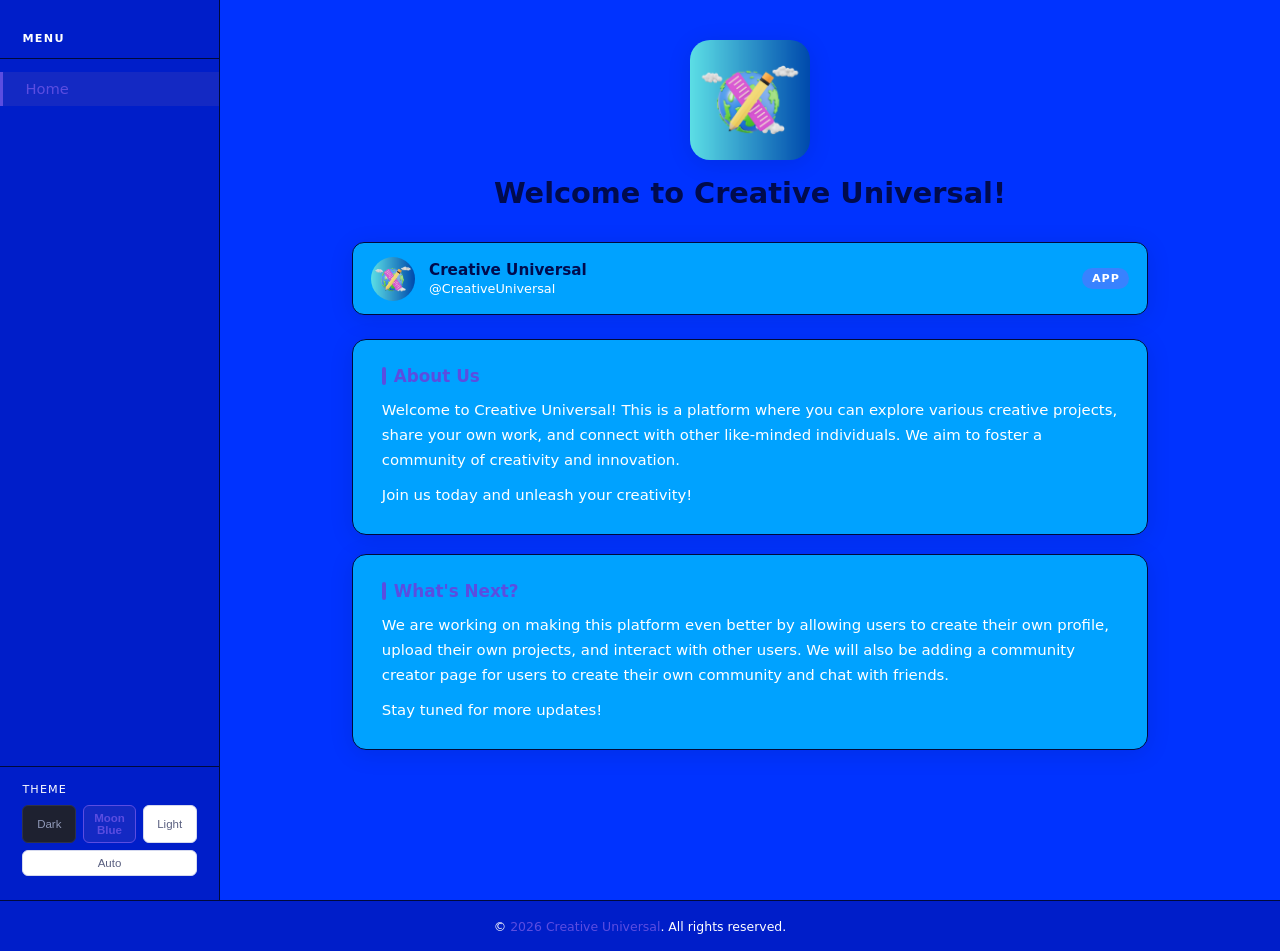
<file: index.html>
<!DOCTYPE html>
<html lang="en" data-theme="dark">
<head>
  <meta charset="UTF-8">
  <meta name="viewport" content="width=device-width, initial-scale=1.0">
  <title>Creative Universal</title>
  <style>
    /* ============================================================
       CSS CUSTOM PROPERTIES — THEMES
    ============================================================ */
    :root,
    [data-theme="dark"] {
      --bg-primary:    #0f1117;
      --bg-secondary:  #1a1d27;
      --bg-card:       #1e2130;
      --border:        #2e3248;
      --text-primary:  #e8eaf6;
      --text-secondary:#9099b7;
      --accent:        #7c6af7;
      --accent-glow:   rgba(124, 106, 247, 0.18);
      --badge-bg:      #2a2560;
      --badge-text:    #a89cff;
      --sidebar-bg:    #13151f;
      --sidebar-link:  #9099b7;
      --sidebar-active:#7c6af7;
      --splash-bg:     #0f1117;
      --splash-text:   #e8eaf6;
      --shadow:        0 4px 24px rgba(0,0,0,0.4);
    }

    [data-theme="light"] {
      --bg-primary:    #f0f2fa;
      --bg-secondary:  #ffffff;
      --bg-card:       #ffffff;
      --border:        #d5d9ee;
      --text-primary:  #1a1d2e;
      --text-secondary:#5a6080;
      --accent:        #5b4de0;
      --accent-glow:   rgba(91, 77, 224, 0.10);
      --badge-bg:      #ede9ff;
      --badge-text:    #5b4de0;
      --sidebar-bg:    #e8eaf6;
      --sidebar-link:  #5a6080;
      --sidebar-active:#5b4de0;
      --splash-bg:     #f0f2fa;
      --splash-text:   #1a1d2e;
      --shadow:        0 4px 24px rgba(0,0,0,0.10);
    }

    [data-theme="moonblue"] {
      --bg-primary:    #0033ff;
      --bg-secondary:  #1300c0;
      --bg-card:       #00a2ff;
      --border:        #000a3b;
      --text-primary:  #000b4d;
      --text-secondary:#ffffff;
      --accent:        #5b4de0;
      --accent-glow:   rgba(82, 72, 172, 0.247);
      --badge-bg:      #7b5dff75;
      --badge-text:    #ffffff;
      --sidebar-bg:    #001ec9;
      --sidebar-link:  #ffffff;
      --sidebar-active:#5b4de0;
      --splash-bg:     #00197e;
      --splash-text:   #ffffff;
      --shadow:        0 4px 24px rgba(0,0,0,0.10);
    }

    [data-theme="system"] {
      /* Inherits dark as base; media query overrides to light */
    }

    @media (prefers-color-scheme: light) {
      [data-theme="system"] {
        --bg-primary:    #f0f2fa;
        --bg-secondary:  #ffffff;
        --bg-card:       #ffffff;
        --border:        #d5d9ee;
        --text-primary:  #1a1d2e;
        --text-secondary:#5a6080;
        --accent:        #5b4de0;
        --accent-glow:   rgba(91, 77, 224, 0.10);
        --badge-bg:      #ede9ff;
        --badge-text:    #5b4de0;
        --sidebar-bg:    #e8eaf6;
        --sidebar-link:  #5a6080;
        --sidebar-active:#5b4de0;
        --splash-bg:     #f0f2fa;
        --splash-text:   #1a1d2e;
        --shadow:        0 4px 24px rgba(0,0,0,0.10);
      }
    }

    /* ============================================================
       RESET & BASE
    ============================================================ */
    *, *::before, *::after { box-sizing: border-box; margin: 0; padding: 0; }

    body {
      font-family: 'Segoe UI', system-ui, sans-serif;
      background: var(--bg-primary);
      color: var(--text-primary);
      min-height: 100vh;
      transition: background 0.3s, color 0.3s;
    }

    /* ============================================================
       SPLASH SCREEN
    ============================================================ */
    #splash {
      position: fixed;
      inset: 0;
      background: var(--splash-bg);
      display: flex;
      flex-direction: column;
      align-items: center;
      justify-content: center;
      gap: 1.2rem;
      z-index: 9999;
      transition: opacity 0.5s ease;
    }

    #splash img.logo {
      width: 90px;
      height: 90px;
      border-radius: 50%;
      animation: pulse 1.5s ease-in-out infinite;
    }

    #splash h2 {
      color: var(--splash-text);
      font-size: 1rem;
      font-weight: 400;
      letter-spacing: 0.08em;
      opacity: 0.7;
    }

    @keyframes pulse {
      0%, 100% { transform: scale(1);   opacity: 1;   }
      50%       { transform: scale(1.07); opacity: 0.8; }
    }

    /* ============================================================
       LAYOUT — sidebar + main
    ============================================================ */
    .page {
      display: flex;
      min-height: 100vh;
    }

    /* ---- SIDEBAR ---- */
    nav.sidebar {
      width: 220px;
      min-height: 100vh;
      background: var(--sidebar-bg);
      border-right: 1px solid var(--border);
      display: flex;
      flex-direction: column;
      padding: 2rem 0 1.5rem;
      position: sticky;
      top: 0;
      height: 100vh;
      overflow-y: auto;
      flex-shrink: 0;
      transition: background 0.3s, border-color 0.3s;
    }

    nav.sidebar h3 {
      font-size: 0.7rem;
      font-weight: 600;
      letter-spacing: 0.12em;
      text-transform: uppercase;
      color: var(--text-secondary);
      padding: 0 1.4rem 0.8rem;
      border-bottom: 1px solid var(--border);
      margin-bottom: 0.8rem;
    }

    nav.sidebar a {
      display: block;
      padding: 0.55rem 1.4rem;
      color: var(--sidebar-link);
      text-decoration: none;
      font-size: 0.92rem;
      border-left: 3px solid transparent;
      transition: color 0.2s, border-color 0.2s, background 0.2s;
    }

    nav.sidebar a:hover,
    nav.sidebar a.active {
      color: var(--sidebar-active);
      border-left-color: var(--accent);
      background: var(--accent-glow);
    }

    /* Theme switcher inside sidebar */
    .theme-switcher {
      margin-top: auto;
      padding: 1rem 1.4rem 0;
      border-top: 1px solid var(--border);
    }

    .theme-switcher p {
      font-size: 0.7rem;
      text-transform: uppercase;
      letter-spacing: 0.1em;
      color: var(--text-secondary);
      margin-bottom: 0.6rem;
    }

    .theme-buttons {
      display: flex;
      gap: 0.4rem;
      flex-wrap: wrap;
    }

    .theme-btn {
      flex: 1;
      min-width: 48px;
      padding: 0.38rem 0.3rem;
      border: 1px solid var(--border);
      border-radius: 6px;
      background: var(--bg-card);
      color: var(--text-secondary);
      font-size: 0.72rem;
      cursor: pointer;
      transition: all 0.2s;
      text-align: center;
    }

    .theme-btn:hover {
      border-color: var(--accent);
      color: var(--accent);
    }

    .theme-btn.active {
      background: var(--accent-glow);
      border-color: var(--accent);
      color: var(--accent);
      font-weight: 600;
    }

    /* ---- MAIN CONTENT ---- */
    main.content {
      flex: 1;
      padding: 2.5rem 2rem;
      max-width: 860px;
      margin: 0 auto;
    }

    /* ============================================================
       HEADER AREA (logo + title)
    ============================================================ */
    header.page-header {
      display: flex;
      flex-direction: column;
      align-items: center;
      gap: 1rem;
      margin-bottom: 2rem;
    }

    header.page-header img.cu-logo {
      width: 120px;
      height: 120px;
      border-radius: 20px;
      object-fit: cover;
      box-shadow: var(--shadow);
    }

    header.page-header h1 {
      font-size: 1.8rem;
      font-weight: 700;
      text-align: center;
      color: var(--text-primary);
    }

    /* ============================================================
       AUTHOR CARD
    ============================================================ */
    .author-card {
      display: flex;
      align-items: center;
      gap: 0.9rem;
      background: var(--bg-card);
      border: 1px solid var(--border);
      border-radius: 12px;
      padding: 0.85rem 1.1rem;
      margin-bottom: 1.5rem;
      box-shadow: var(--shadow);
      transition: background 0.3s, border-color 0.3s;
    }

    .author-card img {
      width: 44px;
      height: 44px;
      border-radius: 50%;
      object-fit: cover;
      flex-shrink: 0;
    }

    .author-info {
      display: flex;
      flex-direction: column;
      gap: 0.15rem;
      flex: 1;
    }

    .display-name {
      font-weight: 600;
      font-size: 0.95rem;
      color: var(--text-primary);
    }

    .username {
      font-size: 0.8rem;
      color: var(--text-secondary);
    }

    .badge {
      background: var(--badge-bg);
      color: var(--badge-text);
      font-size: 0.7rem;
      font-weight: 700;
      letter-spacing: 0.08em;
      padding: 0.25rem 0.6rem;
      border-radius: 20px;
    }

    /* ============================================================
       CONTENT SECTIONS
    ============================================================ */
    .card {
      background: var(--bg-card);
      border: 1px solid var(--border);
      border-radius: 14px;
      padding: 1.6rem 1.8rem;
      margin-bottom: 1.2rem;
      box-shadow: var(--shadow);
      transition: background 0.3s, border-color 0.3s;
    }

    .card h3 {
      font-size: 1.05rem;
      font-weight: 700;
      color: var(--accent);
      margin-bottom: 0.75rem;
      display: flex;
      align-items: center;
      gap: 0.5rem;
    }

    .card h3::before {
      content: '';
      display: inline-block;
      width: 4px;
      height: 1.1em;
      background: var(--accent);
      border-radius: 2px;
    }

    .card p {
      color: var(--text-secondary);
      font-size: 0.93rem;
      line-height: 1.7;
      margin-bottom: 0.6rem;
    }

    .card p:last-child { margin-bottom: 0; }

    /* ============================================================
       FOOTER
    ============================================================ */
    footer.page-footer {
      background: var(--sidebar-bg);
      border-top: 1px solid var(--border);
      text-align: center;
      padding: 1.1rem 1rem;
      font-size: 0.78rem;
      color: var(--text-secondary);
      transition: background 0.3s, border-color 0.3s;
    }

    footer.page-footer span { color: var(--accent); }

    /* ============================================================
       RESPONSIVE
    ============================================================ */
    @media (max-width: 680px) {
      .page { flex-direction: column; }

      nav.sidebar {
        width: 100%;
        min-height: unset;
        height: auto;
        position: relative;
        flex-direction: row;
        flex-wrap: wrap;
        padding: 1rem;
        gap: 0.5rem;
      }

      nav.sidebar h3 { display: none; }

      nav.sidebar a {
        border-left: none;
        border-bottom: 2px solid transparent;
        padding: 0.4rem 0.8rem;
        border-radius: 6px;
      }

      nav.sidebar a:hover,
      nav.sidebar a.active {
        border-left-color: transparent;
        border-bottom-color: var(--accent);
      }

      .theme-switcher {
        margin-top: 0;
        padding: 0;
        border-top: none;
        display: flex;
        align-items: center;
        gap: 0.5rem;
      }

      .theme-switcher p { margin-bottom: 0; }

      main.content { padding: 1.5rem 1rem; }
    }
  </style>
</head>
<body>

  <!-- ============================================================
       SPLASH SCREEN
  ============================================================ -->
  <div id="splash" role="status" aria-live="polite">
    <img src="Media/CreativeUniversal3D-Logo.png" class="logo" alt="Loading…">
    <h2>Loading…</h2>
  </div>

  <!-- ============================================================
       PAGE WRAPPER
  ============================================================ -->
  <div class="page">

    <!-- SIDEBAR NAV -->
    <nav class="sidebar" aria-label="Main navigation">
      <h3>Menu</h3>
      <a href="index.html" class="active" aria-current="page">Home</a>

      <!-- Theme switcher -->
      <div class="theme-switcher" aria-label="Theme selector">
        <p>Theme</p>
        <div class="theme-buttons">
          <button class="theme-btn" data-theme="dark"   aria-label="Dark theme">Dark</button>
          <button class="theme-btn" data-theme="moonblue"   aria-label="Moon Blue theme">Moon Blue</button>
          <button class="theme-btn" data-theme="light"  aria-label="Light theme">Light</button>
          <button class="theme-btn" data-theme="system" aria-label="System theme">Auto</button>
        </div>
      </div>
    </nav>

    <!-- MAIN CONTENT -->
    <main class="content" id="main-content">

      <!-- Page header -->
      <header class="page-header">
        <img src="Media/CreativeUniversal3D-Logo.png" class="cu-logo" alt="Creative Universal logo">
        <h1>Welcome to Creative Universal!</h1>
      </header>

      <!-- Author card -->
      <div class="author-card">
        <img src="Media/CreativeUniversal3D-Logo.png" alt="Creative Universal profile picture">
        <div class="author-info">
          <span class="display-name">Creative Universal</span>
          <span class="username">@CreativeUniversal</span>
        </div>
        <span class="badge">APP</span>
      </div>

      <!-- About section -->
      <section aria-labelledby="about-heading">
        <div class="card">
          <h3 id="about-heading">About Us</h3>
          <p>Welcome to Creative Universal! This is a platform where you can explore various creative projects, share your own work, and connect with other like-minded individuals. We aim to foster a community of creativity and innovation.</p>
          <p>Join us today and unleash your creativity!</p>
        </div>
      </section>

      <!-- What's next section -->
      <section aria-labelledby="next-heading">
        <div class="card">
          <h3 id="next-heading">What's Next?</h3>
          <p>We are working on making this platform even better by allowing users to create their own profile, upload their own projects, and interact with other users. We will also be adding a community creator page for users to create their own community and chat with friends.</p>
          <p>Stay tuned for more updates!</p>
        </div>
      </section>

    </main>
  </div>

  <!-- FOOTER -->
  <footer class="page-footer">
    &copy; <span id="current-year"></span> <span>Creative Universal</span>. All rights reserved.
  </footer>

  <!-- ============================================================
       JAVASCRIPT — Cookies + Theme + Splash
  ============================================================ -->
  <script>
    /* ----------------------------------------------------------
       COOKIE UTILITIES
    ---------------------------------------------------------- */
    const Cookies = {
      set(name, value, days = 30) {
        const expires = new Date(Date.now() + days * 864e5).toUTCString();
        document.cookie = `${encodeURIComponent(name)}=${encodeURIComponent(value)};expires=${expires};path=/;SameSite=Lax`;
      },
      get(name) {
        const match = document.cookie.split('; ').find(row => row.startsWith(encodeURIComponent(name) + '='));
        return match ? decodeURIComponent(match.split('=')[1]) : null;
      },
      remove(name) {
        document.cookie = `${encodeURIComponent(name)}=;expires=Thu, 01 Jan 1970 00:00:00 UTC;path=/`;
      }
    };

    /* ----------------------------------------------------------
       THEME SYSTEM
    ---------------------------------------------------------- */
    const THEME_KEY = 'cu_theme';
    const DEFAULT_THEME = 'moonblue'; // Default theme if no cookie is set

    function applyTheme(theme) {
      document.documentElement.setAttribute('data-theme', theme);
      // Update active button state
      document.querySelectorAll('.theme-btn').forEach(btn => {
        btn.classList.toggle('active', btn.dataset.theme === theme);
      });
      // Save to cookie (30 days)
      Cookies.set(THEME_KEY, theme, 30);
    }

    function initTheme() {
      const saved = Cookies.get(THEME_KEY) || DEFAULT_THEME;
      applyTheme(saved);
    }

    // Wire up theme buttons
    document.querySelectorAll('.theme-btn').forEach(btn => {
      btn.addEventListener('click', () => applyTheme(btn.dataset.theme));
    });

    // Apply saved theme immediately (before paint)
    initTheme();

    /* ----------------------------------------------------------
       FOOTER YEAR
    ---------------------------------------------------------- */
    document.getElementById('current-year').textContent = new Date().getFullYear();

    /* ----------------------------------------------------------
       SPLASH SCREEN
    ---------------------------------------------------------- */
    window.addEventListener('load', () => {
      const splash = document.getElementById('splash');
      splash.style.opacity = '0';
      setTimeout(() => { splash.style.display = 'none'; }, 500);
    });
  </script>

</body>
</html>
</file>
